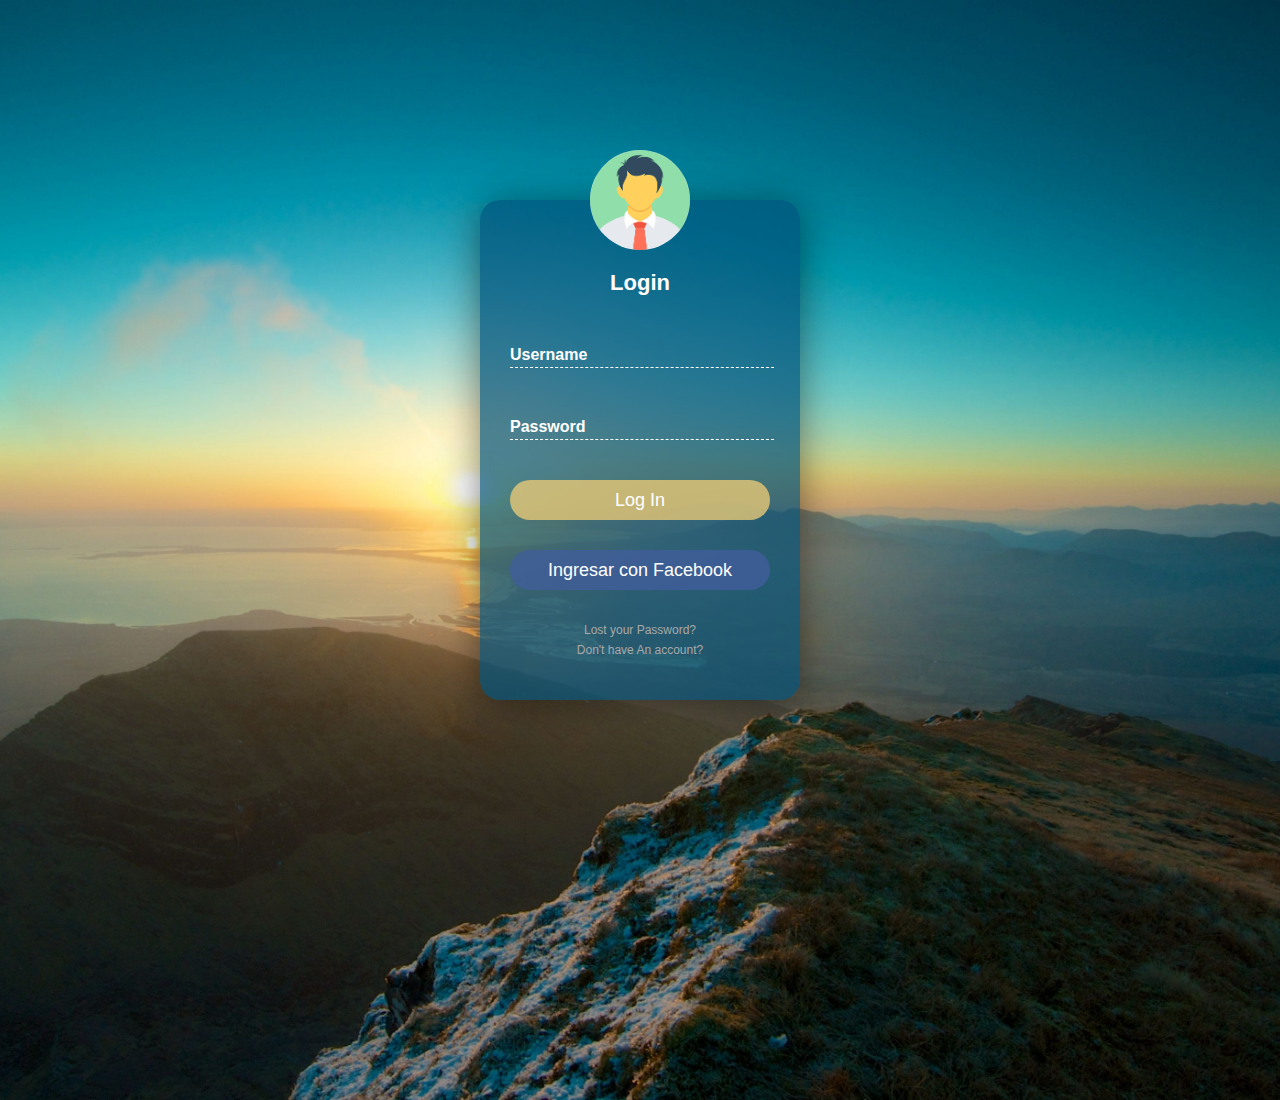
<file: src/main/resources/static/index.html>
<!DOCTYPE html>
<html>
  <head>
    <meta charset="utf-8">
    <title>FusePong Test</title>
    <link rel="stylesheet" href="css/login.css">
	<link rel="stylesheet" href="css/main.css">
  </head>
  <body>
	
    <div class="login-box">
      <img src="img/logo.png" class="avatar" alt="Avatar Image">
      <h1>Login </h1>
      <form>
        <!-- USERNAME INPUT -->
		<div class="inputClass">
			<input type="text" name="" required="">
			<label>Username</label>
		</div>
        <!-- PASSWORD INPUT -->
		<div class="inputClass">
			<input type="password" name="" required="">
			<label>Password</label>
		</div>
		
        <input type="submit" value="Log In">
		<input type="button" id="login" value="Ingresar con Facebook">
        <a href="#">Lost your Password?</a><br>
        <a href="#">Don't have An account?</a>
      </form>
    </div>
<script language="JavaScript" type="text/javascript" src="js/jQuery1.7.1.js"></script>
<script src="js/main.js"></script>
<script src="js/faceconnect.js"></script>

  </body>
</html>
</file>
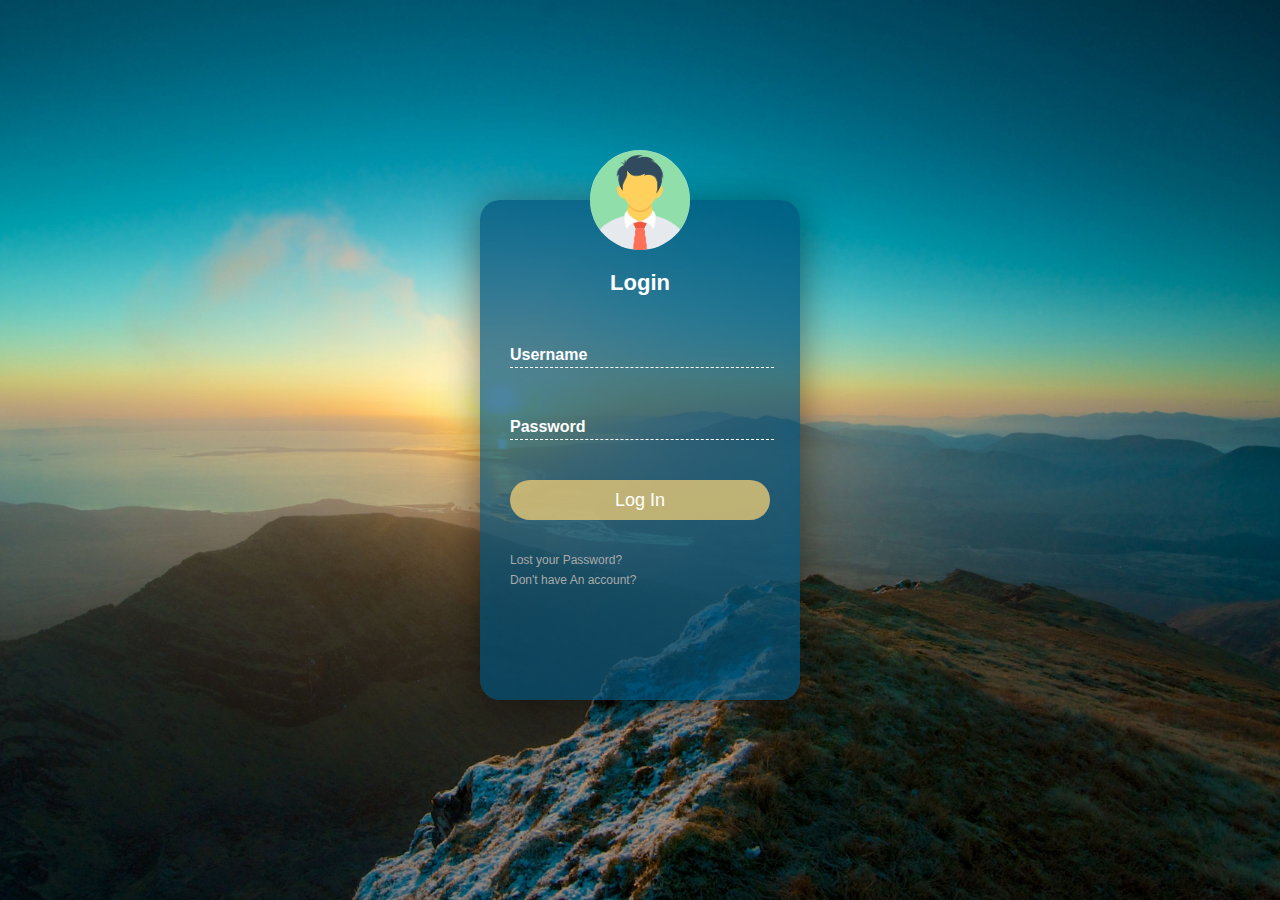
<file: src/main/resources/static/index2.html>
<!DOCTYPE html>
<html>
  <head>
    <meta charset="utf-8">
    <title>FusePong Test</title>
    <link rel="stylesheet" href="css/login.css">
  </head>
  <body>
	
    <div class="login-box">
      <img src="img/logo.png" class="avatar" alt="Avatar Image">
      <h1>Login </h1>
      <form>
        <!-- USERNAME INPUT -->
		<div class="inputClass">
			<input type="text" name="" required="">
			<label>Username</label>
		</div>
        <!-- PASSWORD INPUT -->
		<div class="inputClass">
			<input type="password" name="" required="">
			<label>Password</label>
		</div>
		
        <input type="submit" value="Log In">
        <a href="#">Lost your Password?</a><br>
        <a href="#">Don't have An account?</a>
      </form>
    </div>
	<script>
  window.fbAsyncInit = function() {
    FB.init({
      appId      : '2226206650731295',
      cookie     : true,
      xfbml      : true,
      version    : '3.2'
    });
      
    FB.AppEvents.logPageView();   
      
  };

  (function(d, s, id){
     var js, fjs = d.getElementsByTagName(s)[0];
     if (d.getElementById(id)) {return;}
     js = d.createElement(s); js.id = id;
     js.src = "https://connect.facebook.net/en_US/sdk.js";
     fjs.parentNode.insertBefore(js, fjs);
   }(document, 'script', 'facebook-jssdk'));
</script>
<script language="JavaScript" type="text/javascript" src="js/jQuery1.7.1.js"></script>
  </body>
</html>
</file>
<file: src/main/resources/static/css/login.css>
body {
  margin: 0;
  padding: 0;
  background: url(bg.jpeg) no-repeat center top;
  background-size: cover;
  font-family: sans-serif;
  height: 100vh;
}

.login-box {
  width: 320px;
  height: 500px;
  background: rgba(0, 80, 120,.7);
  color: #fff;
  top: 50%;
  left: 50%;
  position: absolute;
  transform: translate(-50%, -50%);
  box-sizing: border-box;
  padding: 70px 30px;
  box-shadow: 0 5px 40px rgba(0, 0, 0,.5);
  border-radius: 20px;
}

.login-box .avatar {
  width: 100px;
  height: 100px;
  border-radius: 50%;
  position: absolute;
  top: -50px;
  left: calc(50% - 50px);
}

.login-box h1 {
  margin: 0 0 40px;
  padding: 0;
  text-align: center;
  font-size: 22px;
}

.login-box label {
  font-weight: bold;
  display: block;
	
}

.login-box input {
  width: 100%;
  margin-bottom: 30px;
}
.login-box .inputClass{
	position:relative;
}
.login-box .inputClass input {

	width:100%
	padding: 10px 0;
	padding-bottom: 12px;
	font-size: 16px;
	color: #fff;
	margin-bottom: 40px;
	border: none;
	border-bottom: 1px dashed  #fff;
	outline:none;
	background:transparent;	
}
.login-box .inputClass label {
	left:0;
	top:0;
	position:absolute;
	padding: 10px 0;
	font-size: 16px;
	color: #fff;
	pointer-events:none;
	transition: .5s;
}
.login-box .inputClass input:focus ~ label,
.login-box .inputClass input:valid ~label
{
	top: -25px;
	left: 0;
	color: rgba(230, 200, 119,.8);
	font-size: 12px;
	
}
.login-box input[type="submit"] {
  border: none;
  outline: none;
  height: 40px;
  background: rgba(230, 200, 119,.8);
  color: #fff;
  font-size: 18px;
  border-radius: 20px;
}

.login-box input[type="submit"]:hover {
  cursor: pointer;
  background: rgba(240, 240, 0,.7);
  color: #000;
}
.login-box input[type="button"] {
  border: none;
  outline: none;
  height: 40px;
  background: rgba(65, 94, 155,.8);
  color: #fff;
  font-size: 18px;
  border-radius: 20px;
  
}

.login-box input[type="button"]:hover {
  cursor: pointer;
  background: rgba(240, 240, 0,.7);
  color: #000;
}

.login-box a {
  text-decoration: none;
  font-size: 12px;
  line-height: 20px;
  color: darkgrey;
}

.login-box a:hover {
  color: #fff;
}
</file>
<file: src/main/resources/static/css/main.css>
body {
	margin: 100px auto;
	text-align: center;
	width: 400px;
}
h1 {
	margin-bottom: 30px;
}
strong, img {
	display: block;
}
img {
	margin: 0 auto;
	border-radius: 10px;
}
#logout {
	margin-top: 10px;
}
</file>
